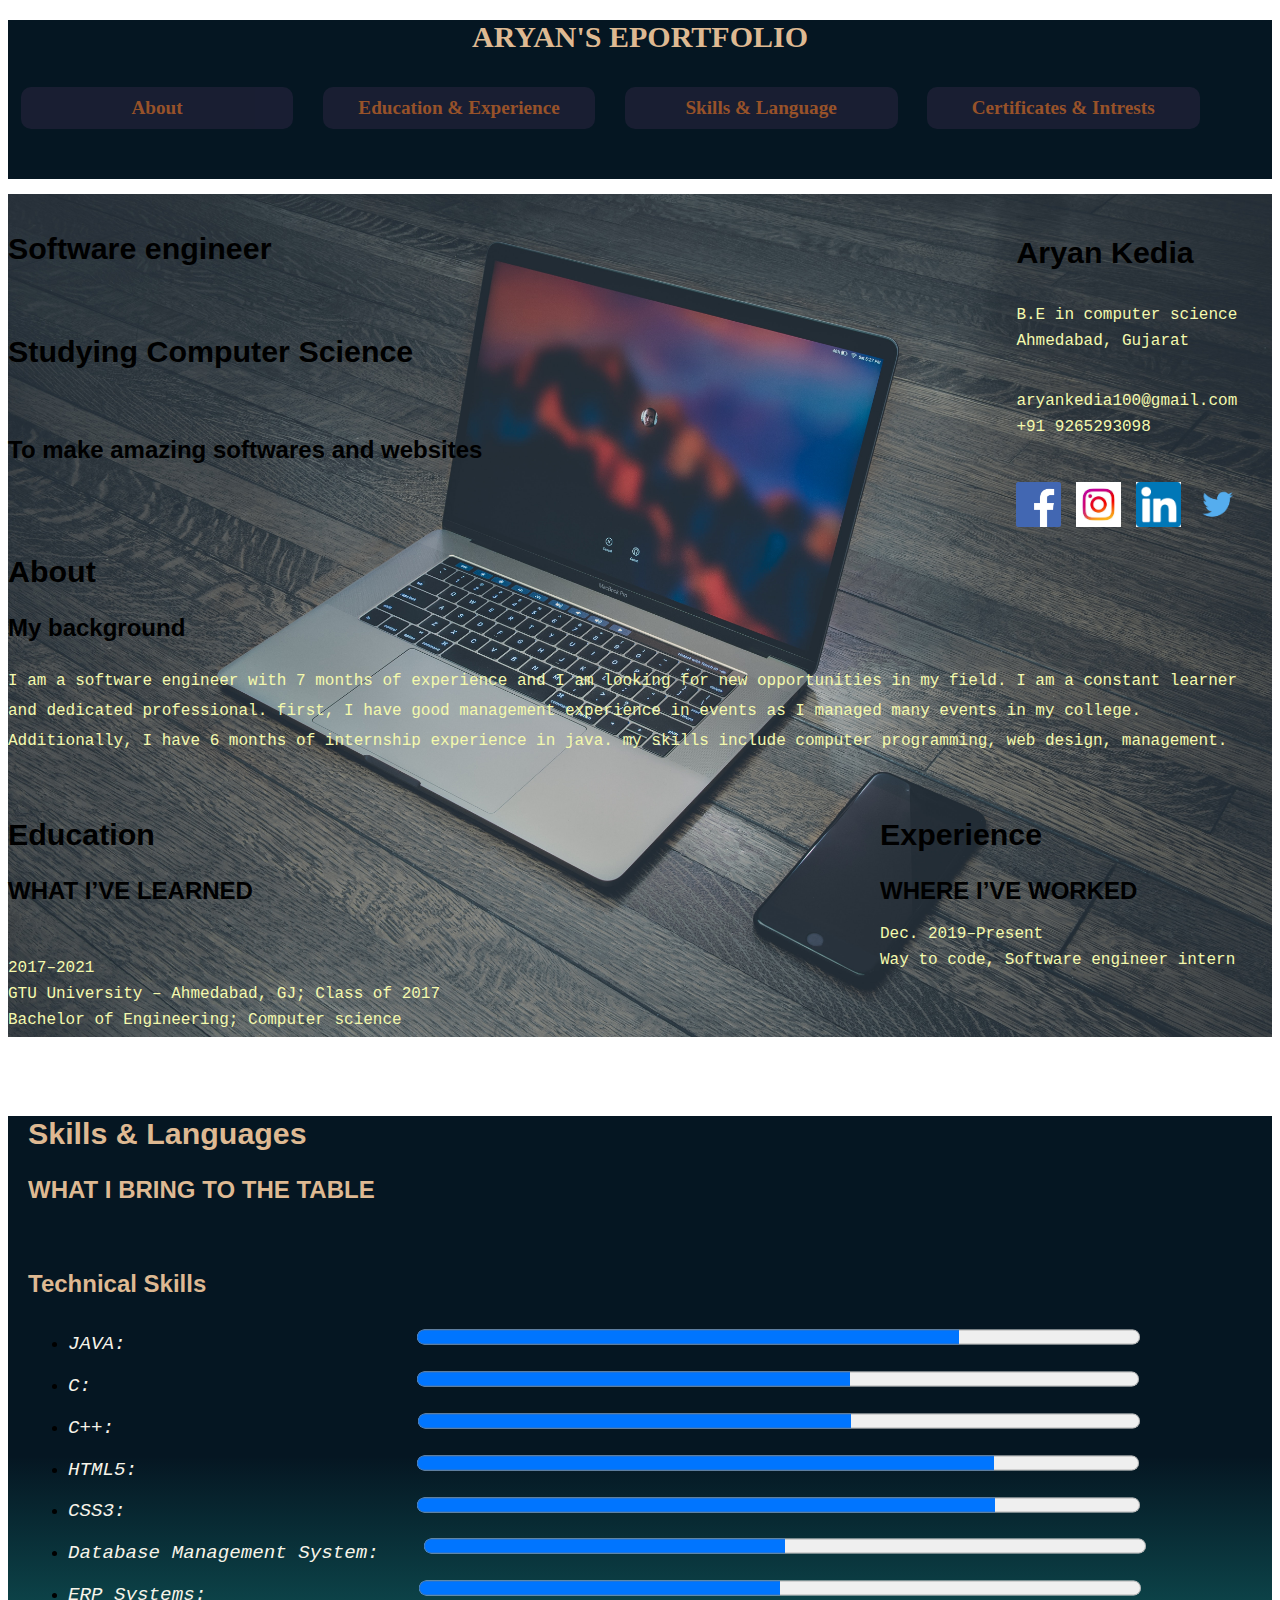
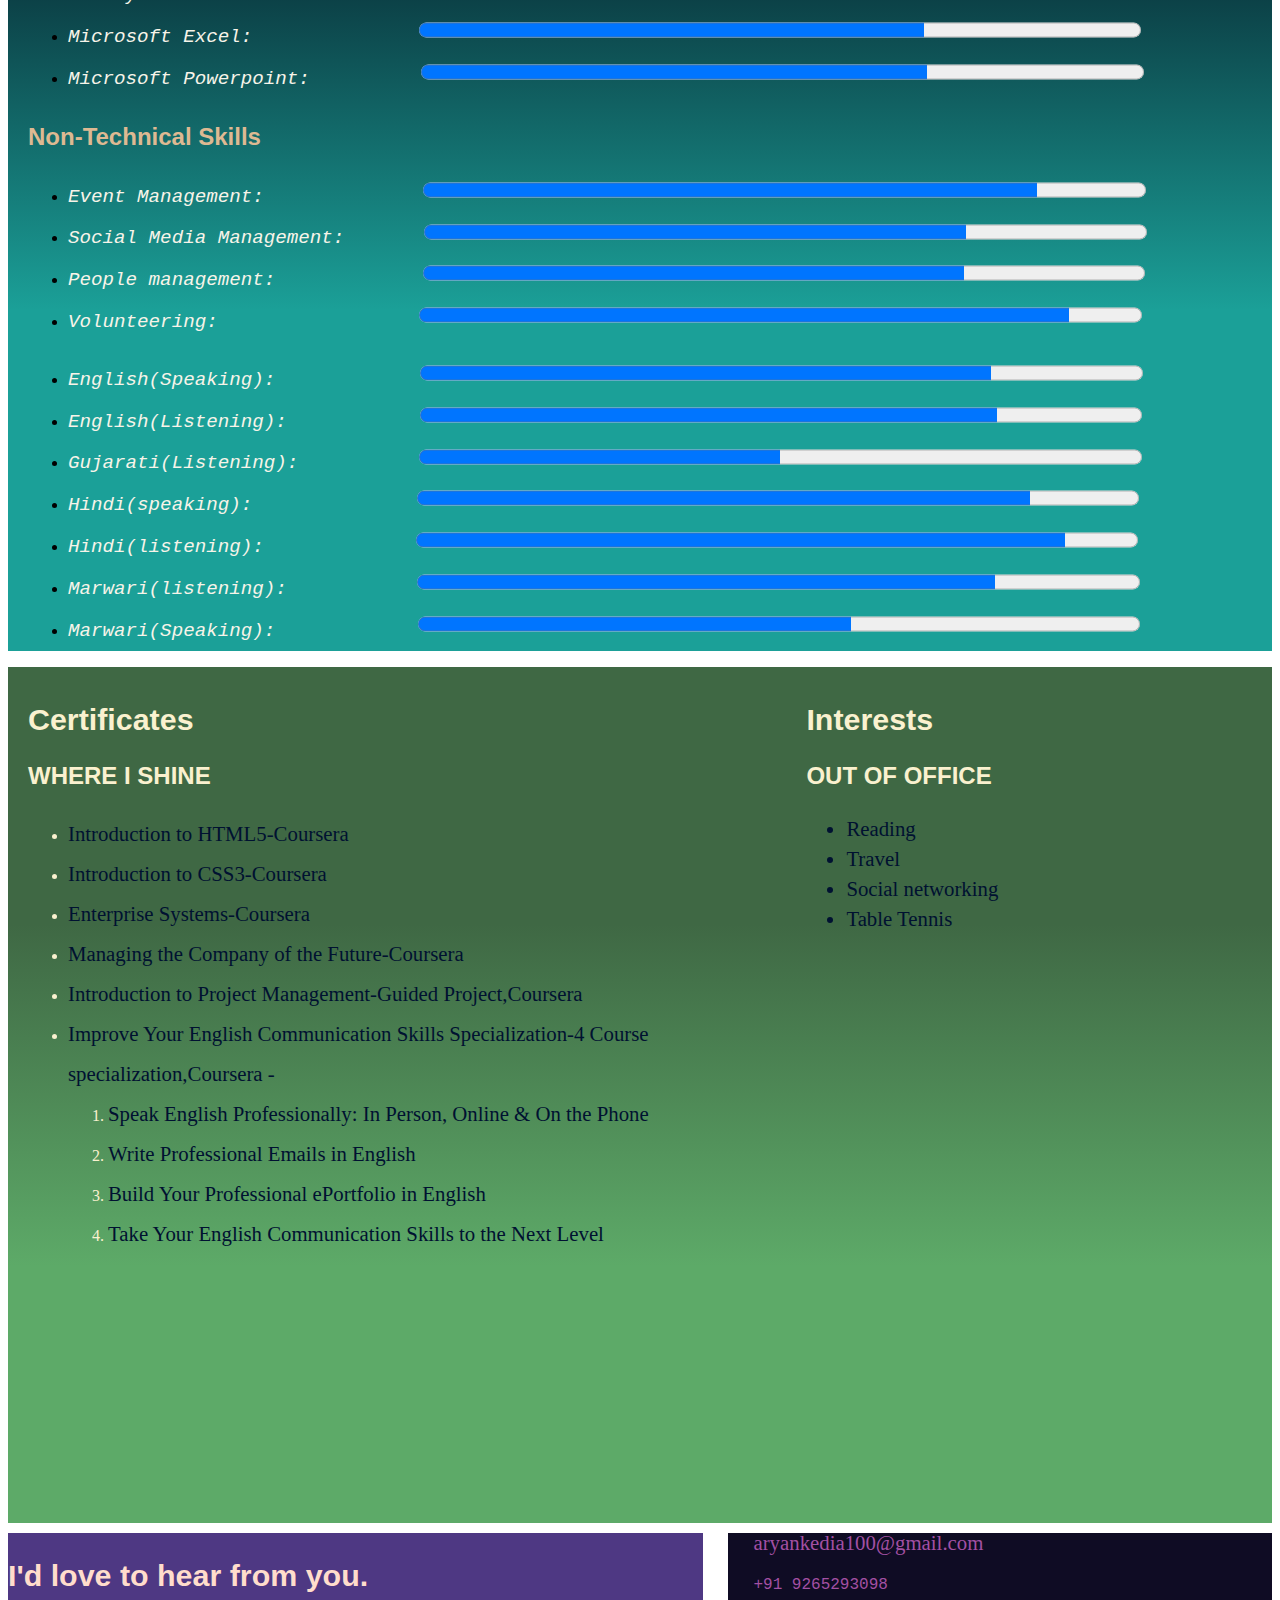
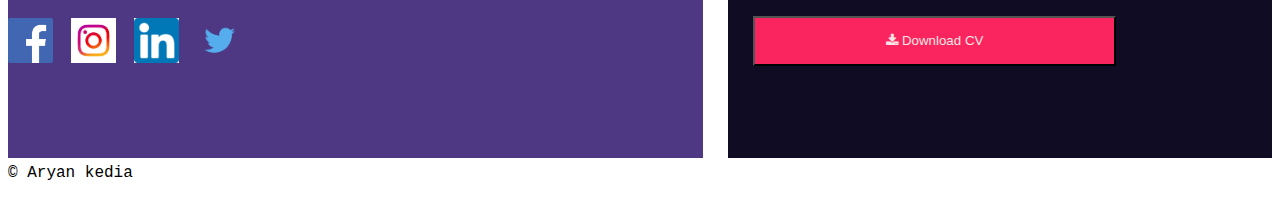
<file: Eportfolio/Index.html>
<!DOCTYPE html>
<html>
<head>
	<title>Aryan Eportfolio</title>
	<link rel="stylesheet" href="https://cdnjs.cloudflare.com/ajax/libs/font-awesome/4.7.0/css/font-awesome.min.css">
	<link rel="stylesheet" type="text/css" href="indexstyle.css">
</head>

<body>

<header>
	<h1>Aryan's Eportfolio</h1>
	<nav class="links">
		<a href="#About">About</a>
		<a href="#Education_Experience">Education & Experience</a>
		<a href="#Skills_Language">Skills & Language</a>
		<a href="#Certificates_Intrests">Certificates & Intrests</a></li>
	</nav>
 </header>

<section id="B1">
<section id="p1">
	<h2>Software engineer</h2><br>
	<h2>Studying Computer Science</h2><br>
	<h3>To make amazing softwares and websites</h3>
</section>
<section id="p2">
	<h4>Aryan Kedia</h4>
	<p>B.E in computer science</p>
	<p>Ahmedabad, Gujarat</p><br>
	<p>aryankedia100@gmail.com</p>
	<p>+91 9265293098</p><br>
	<p>
		<a href="https://www.facebook.com/aryankedia007?ref=bookmarks" target="_blank" class="i1"><img src="FBlogo.png" alt="Facebook logo"></a>
		<a href="https://instagram.com/_aryan_kedia" target="_blank" class="i1"><img src="Instalogo.jpg" alt="Instagram logo"></a>
		<a href="http://www.linkedin.com/in/aryan-kedia-0239566" target="_blank" class="i1"><img src="Linkdinlogo.png" alt="LinkdIn Logo"></a>
		<a href="http://www.twitter.com/aryan_kedia" target="_blank" class="i1"><img src="twitterlogo.png" alt="Twitter Logo"></a>
	</p>
 </section>
<section id="About">
	<h2>About</h2>
	<h3>My background</h3>
	<p>I am a software engineer with 7 months of experience and I am looking for new opportunities in my field. I am a constant learner and dedicated professional. first, I have good management experience in events as I managed many events in my college. Additionally, I have 6 months of internship experience in java. ​my skills include computer programming, web design, management.</p>
</section>
 <section id="Education_Experience">
	<section class="Education">
		<h2>Education</h2>
		<h3>WHAT I’VE LEARNED</h3><br>
		<p>2017–2021</p>
		<p>GTU University – Ahmedabad, GJ; Class of 2017</p>
		<p>Bachelor of Engineering; Computer science</p>
</section>
<section class="Experience">
	<h2>Experience</h2>
	<h3>WHERE I’VE WORKED</h3>
	<p>Dec. 2019–Present</p>
	<p>Way to code, Software engineer intern</p>
</section>
 </section>

<section id="Skills_Language">
	<h2>Skills & Languages</h2>
	<h3>WHAT I BRING TO THE TABLE</h3><br>
	<h3>Technical Skills</h3><ul>
	<li><label style="margin-right: 22%;">JAVA:&nbsp;&nbsp;</label>
	<progress value="75" max="100"></progress></li>
	<li><label style="margin-right: 24.8%;">C:&nbsp;&nbsp;</label>
	<progress value="60" max="100"></progress></li>	
	<li><label style="margin-right: 23%;">C++:&nbsp;&nbsp;</label>
	<progress value="60" max="100"></progress></li>
	<li><label style="margin-right: 21%;">HTML5:&nbsp;&nbsp;</label>
	<progress value="80" max="100"></progress></li>
	<li><label style="margin-right: 22%;">CSS3:&nbsp;&nbsp;</label>
	<progress value="80" max="100"></progress></li>
	<li><label style="margin-right: 1.5%;">Database Management System:&nbsp;&nbsp;</label>
	<progress value="50" max="100"></progress></li>
	<li><label style="margin-right: 15.4%;">ERP Systems:&nbsp;&nbsp;</label>
	<progress value="50" max="100"></progress></li>
	<li><label style="margin-right: 11.6%;">Microsoft Excel:&nbsp;&nbsp;</label>
	<progress value="70" max="100"></progress></li>
	<li><label style="margin-right: 7%;">Microsoft Powerpoint:&nbsp;&nbsp;</label>
	<progress value="70" max="100"></progress></li>

</ul>
<h3>Non-Technical Skills</h3>
<ul>
	<li><label style="margin-right: 11%;">Event Management:&nbsp;&nbsp;</label>
	<progress value="85" max="100"></progress></li>
	<li><label style="margin-right: 4.4%;">Social Media Management:&nbsp;&nbsp;</label>
	<progress value="75" max="100"></progress></li>
	<li><label style="margin-right: 10%;">People management:&nbsp;&nbsp;</label>
	<progress value="75" max="100"></progress></li>
	<li><label style="margin-right: 14.5%;">Volunteering:&nbsp;&nbsp;</label>
	<progress value="90" max="100"></progress></li>
</ul>
<ul>
	<li><label style="margin-right: 9.8%;">English(Speaking):&nbsp;&nbsp;</label>
	<progress value="79" max="100"></progress></li>
	<li><label style="margin-right: 8.8%;">English(Listening):&nbsp;&nbsp;</label>
	<progress value="80" max="100"></progress></li>
	<li><label style="margin-right: 7.8%;">Gujarati(Listening):&nbsp;&nbsp;</label>
	<progress value="50" max="100"></progress></li>
	<li><label style="margin-right: 11.4%;">Hindi(speaking):&nbsp;&nbsp;</label>
	<progress value="85" max="100"></progress></li>
	<li><label style="margin-right: 10.4%;">Hindi(listening):&nbsp;&nbsp;</label>
	<progress value="90" max="100"></progress></li>
	<li><label style="margin-right: 8.6%;">Marwari(listening):&nbsp;&nbsp;</label>
	<progress value="80" max="100"></progress></li>
		<li><label style="margin-right: 9.6%;">Marwari(Speaking):&nbsp;&nbsp;</label>
	<progress value="60" max="100"></progress></li>
</ul>
</section>
<section id="Certificates_Intrests">
	<section class="Certificates">
		<h2>Certificates</h2>
	<h3>WHERE I SHINE</h3>
		<ul>
			<li><a href="https://www.coursera.org/account/accomplishments/certificate/PHHLR8TYKVWQ" target="_blank">Introduction to HTML5-Coursera</a></li>
		<li><a href="https://www.coursera.org/account/accomplishments/certificate/APU247YVCEQA" target="_blank">Introduction to CSS3-Coursera</a></li>
		<li><a href="https://www.coursera.org/account/accomplishments/certificate/Z7F4Z5PKQ6VK">Enterprise Systems-Coursera</a></li>
		<li><a href="https://www.coursera.org/account/accomplishments/certificate/VSMD9BC739MA">Managing the Company of the Future-Coursera</a></li>
		<li><a href="https://www.coursera.org/account/accomplishments/certificate/TCY4DW8QK3DQ">Introduction to Project Management-Guided Project,Coursera</a></li>
		<li><a href="https://www.coursera.org/account/accomplishments/specialization/certificate/LNEUGQPMTTSQ" target="_blank">Improve Your English Communication Skills Specialization-4 Course specialization,Coursera - </a>
<ol>
	<li><a href="https://www.coursera.org/account/accomplishments/certificate/A6N6ZASW5XCM" target="_blank">Speak English Professionally: In Person, Online & On the Phone</a></li>
	<li><a href="https://www.coursera.org/account/accomplishments/certificate/3D82RM5HTH9A" target="_blank">Write Professional Emails in English</a></li>
	<li><a href="https://www.coursera.org/account/accomplishments/certificate/THYEUPDFKW6M" target="_blank">Build Your Professional ePortfolio in English</a></li>
	<li><a href="https://www.coursera.org/account/accomplishments/certificate/NBCNSN46DSUS" target="_blank">Take Your English Communication Skills to the Next Level</a></li>
</ol>
		</li>
		</ul>
				</section>

		<section class="Intrests">
			<h2>Interests</h2>
			<h3>OUT OF OFFICE</h3>
			<ul>
				<li>Reading</li>
				<li>Travel</li>
				<li>Social networking</li>
				<li>Table Tennis</li>
			</ul>
	</section>
</section>
<section id="sl_dcv">
<section id="sociallinks">
	<h2>I'd love to hear from you.</h2>
		<a href="https://www.facebook.com/aryankedia007?ref=bookmarks" target="_blank" class="i1"><img src="FBlogo.png" alt="Facebook logo"></a>
		<a href="https://instagram.com/_aryan_kedia" target="_blank" class="i1"><img src="Instalogo.jpg" alt="Instagram logo"></a>
		<a href="http://www.linkedin.com/in/aryan-kedia-0239566" target="_blank" class="i1"><img src="Linkdinlogo.png" alt="LinkdIn Logo"></a>
		<a href="http://www.twitter.com/aryan_kedia" target="_blank" class="i1"><img src="twitterlogo.png" alt="Twitter Logo"></a>
</section>
<section id="downloadcv">
	<a href = "mailto:aryankedia100@gmail.com?subject = Hey Aryan">aryankedia100@gmail.com</a>
	<p>+91 9265293098</p>
	<a href="AryanKedia_Resume.pdf" download="Aryan's Resume" target="_blank"><button><i class="fa fa-download"></i> Download CV</button></a>
</section>
</section>
<footer>
	<p>&copy; Aryan kedia</p>
</footer>
</body>
</html>
</file>
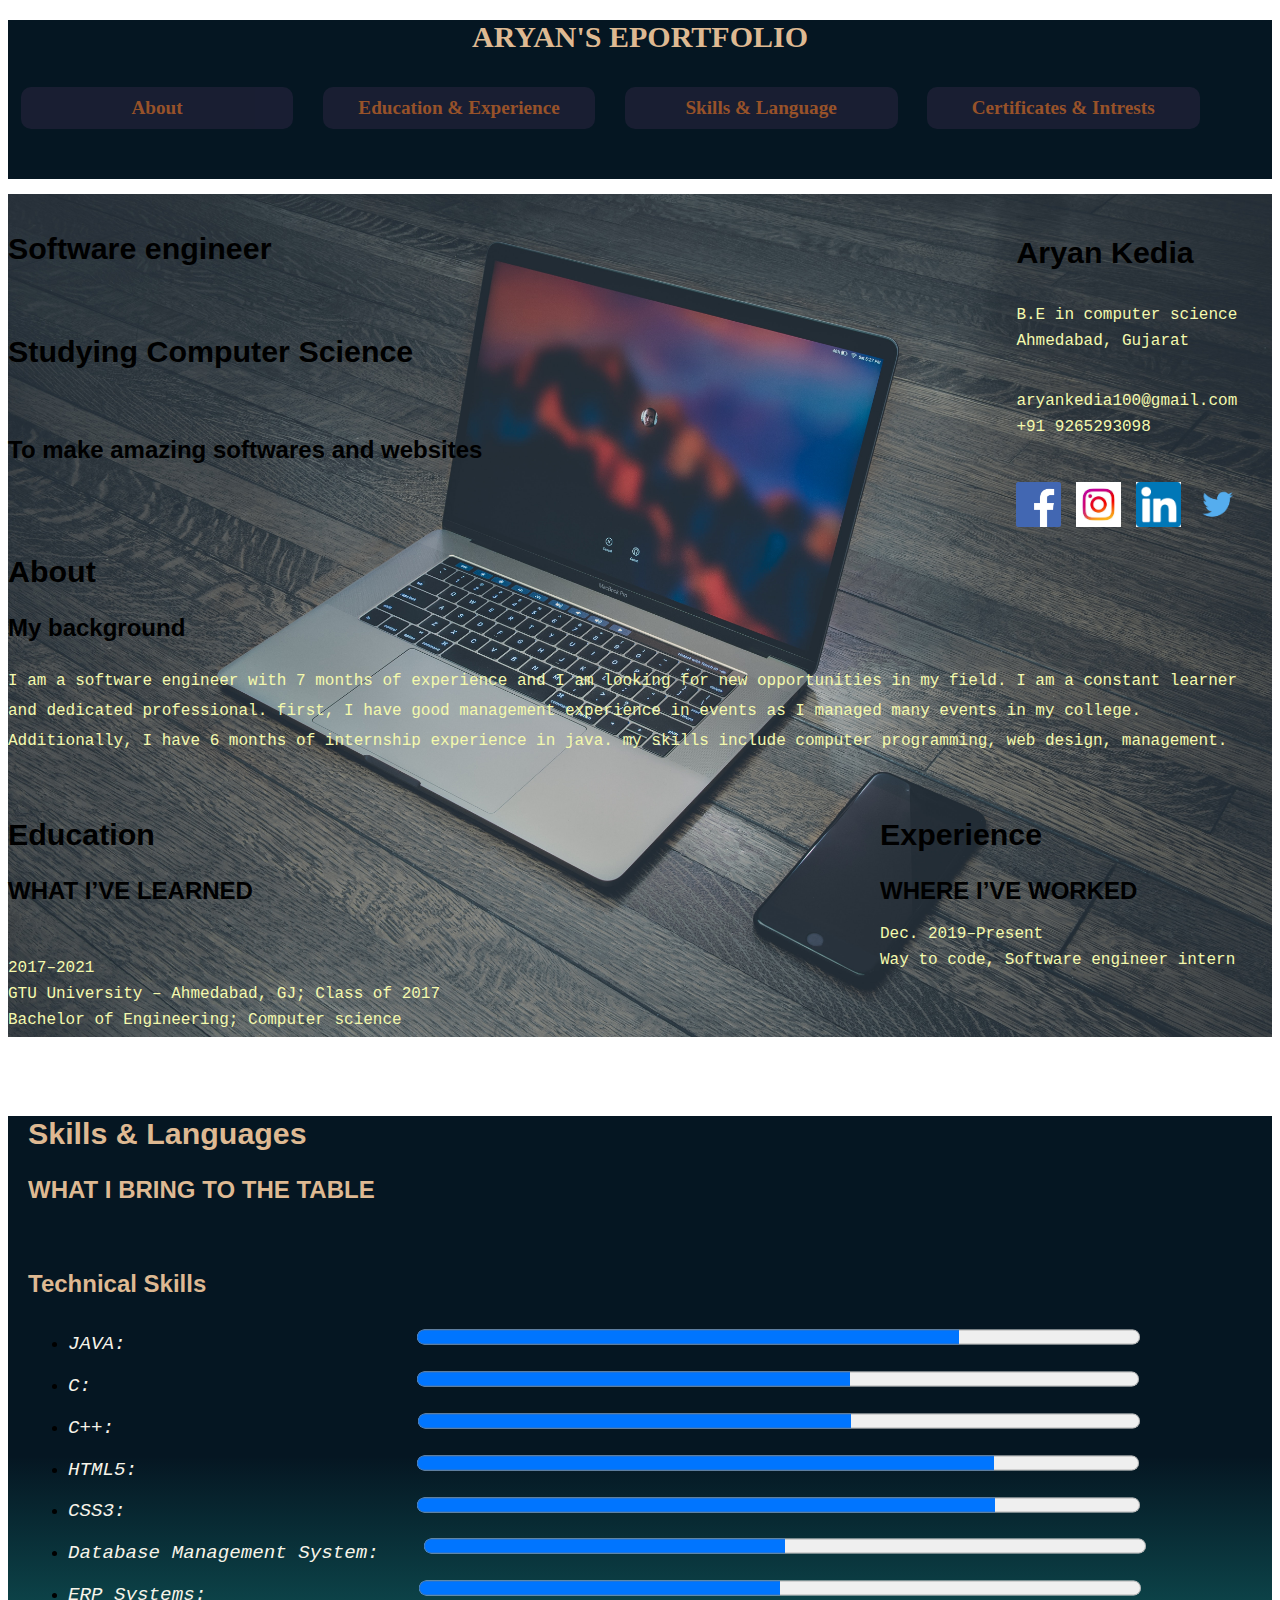
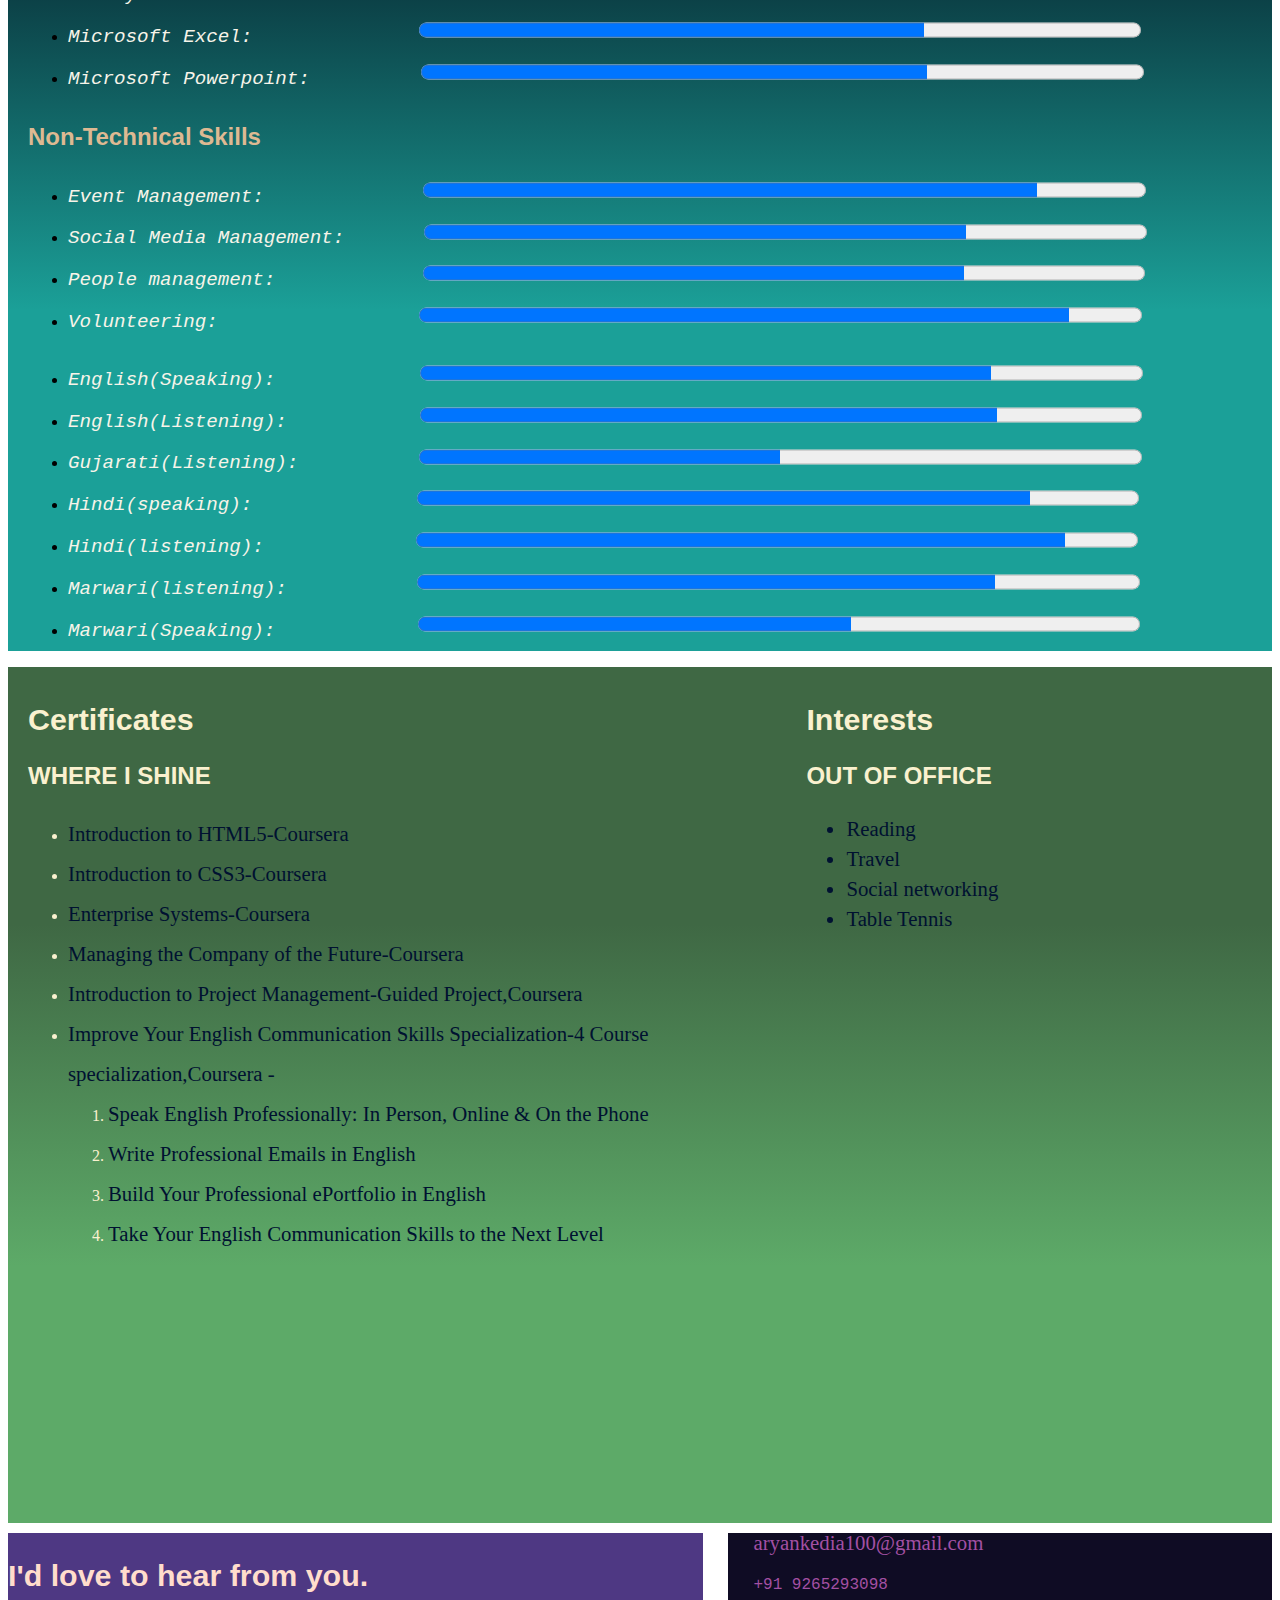
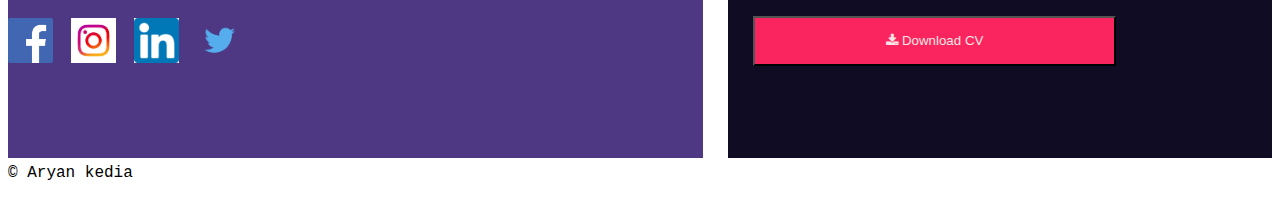
<file: Eportfolio/Aryaneportfolio.html>
<!DOCTYPE html>
<html>
<head>
	<title>Aryan Eportfolio</title>
	<link rel="stylesheet" href="https://cdnjs.cloudflare.com/ajax/libs/font-awesome/4.7.0/css/font-awesome.min.css">
	<link rel="stylesheet" type="text/css" href="Aryaneportfolio.css">
</head>

<body>

<header>
	<h1>Aryan's Eportfolio</h1>
	<nav class="links">
		<a href="#About">About</a>
		<a href="#Education_Experience">Education & Experience</a>
		<a href="#Skills_Language">Skills & Language</a>
		<a href="#Certificates_Intrests">Certificates & Intrests</a></li>
	</nav>
 </header>

<section id="B1">
<section id="p1">
	<h2>Software engineer</h2><br>
	<h2>Studying Computer Science</h2><br>
	<h3>To make amazing softwares and websites</h3>
</section>
<section id="p2">
	<h4>Aryan Kedia</h4>
	<p>B.E in computer science</p>
	<p>Ahmedabad, Gujarat</p><br>
	<p>aryankedia100@gmail.com</p>
	<p>+91 9265293098</p><br>
	<p>
		<a href="https://www.facebook.com/aryankedia007?ref=bookmarks" target="_blank" class="i1"><img src="FBlogo.png" alt="Facebook logo"></a>
		<a href="https://instagram.com/_aryan_kedia" target="_blank" class="i1"><img src="Instalogo.jpg" alt="Instagram logo"></a>
		<a href="http://www.linkedin.com/in/aryan-kedia-0239566" target="_blank" class="i1"><img src="Linkdinlogo.png" alt="LinkdIn Logo"></a>
		<a href="http://www.twitter.com/aryan_kedia" target="_blank" class="i1"><img src="twitterlogo.png" alt="Twitter Logo"></a>
	</p>
 </section>
<section id="About">
	<h2>About</h2>
	<h3>My background</h3>
	<p>I am a software engineer with 7 months of experience and I am looking for new opportunities in my field. I am a constant learner and dedicated professional. first, I have good management experience in events as I managed many events in my college. Additionally, I have 6 months of internship experience in java. ​my skills include computer programming, web design, management.</p>
</section>
 <section id="Education_Experience">
	<section class="Education">
		<h2>Education</h2>
		<h3>WHAT I’VE LEARNED</h3><br>
		<p>2017–2021</p>
		<p>GTU University – Ahmedabad, GJ; Class of 2017</p>
		<p>Bachelor of Engineering; Computer science</p>
</section>
<section class="Experience">
	<h2>Experience</h2>
	<h3>WHERE I’VE WORKED</h3>
	<p>Dec. 2019–Present</p>
	<p>Way to code, Software engineer intern</p>
</section>
 </section>

<section id="Skills_Language">
	<h2>Skills & Languages</h2>
	<h3>WHAT I BRING TO THE TABLE</h3><br>
	<h3>Technical Skills</h3><ul>
	<li><label style="margin-right: 22%;">JAVA:&nbsp;&nbsp;</label>
	<progress value="75" max="100"></progress></li>
	<li><label style="margin-right: 24.8%;">C:&nbsp;&nbsp;</label>
	<progress value="60" max="100"></progress></li>	
	<li><label style="margin-right: 23%;">C++:&nbsp;&nbsp;</label>
	<progress value="60" max="100"></progress></li>
	<li><label style="margin-right: 21%;">HTML5:&nbsp;&nbsp;</label>
	<progress value="80" max="100"></progress></li>
	<li><label style="margin-right: 22%;">CSS3:&nbsp;&nbsp;</label>
	<progress value="80" max="100"></progress></li>
	<li><label style="margin-right: 1.5%;">Database Management System:&nbsp;&nbsp;</label>
	<progress value="50" max="100"></progress></li>
	<li><label style="margin-right: 15.4%;">ERP Systems:&nbsp;&nbsp;</label>
	<progress value="50" max="100"></progress></li>
	<li><label style="margin-right: 11.6%;">Microsoft Excel:&nbsp;&nbsp;</label>
	<progress value="70" max="100"></progress></li>
	<li><label style="margin-right: 7%;">Microsoft Powerpoint:&nbsp;&nbsp;</label>
	<progress value="70" max="100"></progress></li>

</ul>
<h3>Non-Technical Skills</h3>
<ul>
	<li><label style="margin-right: 11%;">Event Management:&nbsp;&nbsp;</label>
	<progress value="85" max="100"></progress></li>
	<li><label style="margin-right: 4.4%;">Social Media Management:&nbsp;&nbsp;</label>
	<progress value="75" max="100"></progress></li>
	<li><label style="margin-right: 10%;">People management:&nbsp;&nbsp;</label>
	<progress value="75" max="100"></progress></li>
	<li><label style="margin-right: 14.5%;">Volunteering:&nbsp;&nbsp;</label>
	<progress value="90" max="100"></progress></li>
</ul>
<ul>
	<li><label style="margin-right: 9.8%;">English(Speaking):&nbsp;&nbsp;</label>
	<progress value="79" max="100"></progress></li>
	<li><label style="margin-right: 8.8%;">English(Listening):&nbsp;&nbsp;</label>
	<progress value="80" max="100"></progress></li>
	<li><label style="margin-right: 7.8%;">Gujarati(Listening):&nbsp;&nbsp;</label>
	<progress value="50" max="100"></progress></li>
	<li><label style="margin-right: 11.4%;">Hindi(speaking):&nbsp;&nbsp;</label>
	<progress value="85" max="100"></progress></li>
	<li><label style="margin-right: 10.4%;">Hindi(listening):&nbsp;&nbsp;</label>
	<progress value="90" max="100"></progress></li>
	<li><label style="margin-right: 8.6%;">Marwari(listening):&nbsp;&nbsp;</label>
	<progress value="80" max="100"></progress></li>
		<li><label style="margin-right: 9.6%;">Marwari(Speaking):&nbsp;&nbsp;</label>
	<progress value="60" max="100"></progress></li>
</ul>
</section>
<section id="Certificates_Intrests">
	<section class="Certificates">
		<h2>Certificates</h2>
	<h3>WHERE I SHINE</h3>
		<ul>
			<li><a href="https://www.coursera.org/account/accomplishments/certificate/PHHLR8TYKVWQ" target="_blank">Introduction to HTML5-Coursera</a></li>
		<li><a href="https://www.coursera.org/account/accomplishments/certificate/APU247YVCEQA" target="_blank">Introduction to CSS3-Coursera</a></li>
		<li><a href="https://www.coursera.org/account/accomplishments/certificate/Z7F4Z5PKQ6VK">Enterprise Systems-Coursera</a></li>
		<li><a href="https://www.coursera.org/account/accomplishments/certificate/VSMD9BC739MA">Managing the Company of the Future-Coursera</a></li>
		<li><a href="https://www.coursera.org/account/accomplishments/certificate/TCY4DW8QK3DQ">Introduction to Project Management-Guided Project,Coursera</a></li>
		<li><a href="https://www.coursera.org/account/accomplishments/specialization/certificate/LNEUGQPMTTSQ" target="_blank">Improve Your English Communication Skills Specialization-4 Course specialization,Coursera - </a>
<ol>
	<li><a href="https://www.coursera.org/account/accomplishments/certificate/A6N6ZASW5XCM" target="_blank">Speak English Professionally: In Person, Online & On the Phone</a></li>
	<li><a href="https://www.coursera.org/account/accomplishments/certificate/3D82RM5HTH9A" target="_blank">Write Professional Emails in English</a></li>
	<li><a href="https://www.coursera.org/account/accomplishments/certificate/THYEUPDFKW6M" target="_blank">Build Your Professional ePortfolio in English</a></li>
	<li><a href="https://www.coursera.org/account/accomplishments/certificate/NBCNSN46DSUS" target="_blank">Take Your English Communication Skills to the Next Level</a></li>
</ol>
		</li>
		</ul>
				</section>

		<section class="Intrests">
			<h2>Interests</h2>
			<h3>OUT OF OFFICE</h3>
			<ul>
				<li>Reading</li>
				<li>Travel</li>
				<li>Social networking</li>
				<li>Table Tennis</li>
			</ul>
	</section>
</section>
<section id="sl_dcv">
<section id="sociallinks">
	<h2>I'd love to hear from you.</h2>
		<a href="https://www.facebook.com/aryankedia007?ref=bookmarks" target="_blank" class="i1"><img src="FBlogo.png" alt="Facebook logo"></a>
		<a href="https://instagram.com/_aryan_kedia" target="_blank" class="i1"><img src="Instalogo.jpg" alt="Instagram logo"></a>
		<a href="http://www.linkedin.com/in/aryan-kedia-0239566" target="_blank" class="i1"><img src="Linkdinlogo.png" alt="LinkdIn Logo"></a>
		<a href="http://www.twitter.com/aryan_kedia" target="_blank" class="i1"><img src="twitterlogo.png" alt="Twitter Logo"></a>
</section>
<section id="downloadcv">
	<a href = "mailto:aryankedia100@gmail.com?subject = Hey Aryan">aryankedia100@gmail.com</a>
	<p>+91 9265293098</p>
	<a href="AryanKedia_Resume.pdf" download="Aryan's Resume" target="_blank"><button><i class="fa fa-download"></i> Download CV</button></a>
</section>
</section>
<footer>
	<p>&copy; Aryan kedia</p>
</footer>
</body>
</html>
</file>
<file: Eportfolio/indexstyle.css>
header{
	    background-color: #051622;
	    color: #DEB992;
	    font-style: "Playfair Display";
	    font-weight: bold;
	    text-align: left;
}

nav a{
	background-color: #22223A;
	color: #D56C2C;
	text-decoration:none;
	display: inline-block;
	width: 20%;
	text-align: center;
	margin: 1%;
	margin-bottom: 4%;
	padding: 10px; 
	border-radius: 10px;
	opacity: 0.7;
	font-weight: bold;
	font-size: 120%;
	position: relative;
	transition: 
}
nav a:hover{
	background-color: #E8EAE3;
	color: #FA2742;
	opacity: 1;
	border-radius: 1px;
}
h1{
	color: rgb(255,250,250);
	text-transform: uppercase;
	text-align: center;
	font-size: 30px;
}
header > h1{
	color: #DEB992;
}
#p1{
	display: inline-block;
	width: 45%;
	float: left;
	margin-right:5%;
	margin-top: 1px;
	border-style: hidden;
	padding-bottom: 35px;
	padding-top: 10px;
}
#p2{
	width: 20%;
	margin-left: 60%;
	border-style: hidden;
	margin-top: 15px;
	padding-top: 0.1px;
	padding-left: 250px; 

}
#B1{
background-image: url("pic2.jpg");
	background-repeat: no-repeat;
	background-position: 0 0;
	background-size: 100%;

}
img {
  height: 45px;
  width: 45px;
  margin-right: 2%;
}
#About{
	clear: both;
	border-style: hidden;
	margin-top: 20px;
}
#About>p, #p2 > p{
	color: #F4F9AD;
}
.Education{
	display: inline-block;
	width: 45%;
	float: left;
	margin-right:5%;
}
#Skills_Language{
	clear: both;
}
.Certificates{
	display: inline-block;
	width: 45%;
	float: left;
	margin-right:5%;
}
#sociallinks{
	clear: left;
	display: inline-block;
	width: 55%;
	float: left;
	border-style: hidden;
	margin-top: 10px;
	height: 25vh;
	display: inline-block;
	background-color: #4E3883;
	color: #FFDDCC;
	margin-right: 2%;
}
#downloadcv{
	display: inline-block;
	float: left;
	display: inline-block;
	height: 25vh;
	width: 41%;
	border-style: hidden;
	margin-top: 10px;
	padding-left: 25px;
	background-color: #0F0C24;
	color: #A350A3;
}
footer{
	clear: both;
}
h2, h3, h4, h5{
  font-family: Arial, Helvetica, sans-serif;
  font-size: 190%;
}
h3{
	font-size: 150%;
}
p{
  font-family: "Lucida Console", Courier, monospace;
  line-height: 30px;
}
#p2 > p{

	line-height: 10px;
}
.Education > p{
	line-height: 10px;
	color: #F4F9AD;
}
.Experience > p{
	color: #F4F9AD;
	line-height: 10px;
}
label{
  font-family: "Lucida Console", Courier, monospace;
  line-height: 40px;
  font-size: 120%;
  font-style: italic;
}
progress{
	position: relative;
	width: 60%;
	height: 30px;
}
ul > li > a , ol >li > a{
	text-decoration: none;
	line-height: 40px;
	font-size: 130%;
	color: #001131;
}
ul > li > a:hover , ol >li > a:hover{
	color: #FAF1CF;
}
.Intrests > ul > li{
	color: #001131;
	font-size: 130%;
	line-height: 30px;
}
#downloadcv > a{
	text-decoration: none;
	font-size: 130%;
	line-height: 20px;
	color: #A350A3;
}	
#downloadcv > a:hover{
	color: #C1436D;
}
#downloadcv > a > button{
	color: #F8E5E5;
	background-color: #FA255E;
	width: 70%;
	height: 50px;
}
#downloadcv > a > button:hover{
	background-color: #D48166;
	color: ##E6E2DD;
}
.Education{
	margin-top: 10px;
	border-style: hidden;
	padding-bottom: 35px;
	padding-top: 10px;
}
.Experience{
	display: inline-block;
	width: 30%;
	margin-top: 10px;
	border-style: hidden;
	padding-bottom: 95px;
	padding-top: 10px;	
	padding-left: 150px;
	margin-left: 90px; 
}
#Skills_Language{
	border-style: hidden;
	margin-top: 40px;
	padding-left: 20px; 
  background-image: linear-gradient(#051622 30%, #1BA098 70%);
}
.Certificates{
	border-style: hidden;
	margin-top: 10px;
	padding-left: 20px;
	width: 55%;
}
.Intrests{
	margin-top: 10px;
	width: 35%;
	height: 94vh;
	padding-left: 20px;
	display: inline-block;
	border-style: hidden;
}
#Skills_Language > h2, #Skills_Language > h3{
	color: #DEB992;
}
 label{
 	color: #F7F4E9;
 }
#Certificates_Intrests{
	  background-image: linear-gradient(#3F6844 30%, #5DAA68 70%);
	  color: #FAF1CF;
}
#sl_dcv{
	background-color: #4E3883;
}
</file>
<file: Eportfolio/Aryaneportfolio.css>
header{
	    background-color: #051622;
	    color: #DEB992;
	    font-style: "Playfair Display";
	    font-weight: bold;
	    text-align: left;
}

nav a{
	background-color: #22223A;
	color: #D56C2C;
	text-decoration:none;
	display: inline-block;
	width: 20%;
	text-align: center;
	margin: 1%;
	margin-bottom: 4%;
	padding: 10px; 
	border-radius: 10px;
	opacity: 0.7;
	font-weight: bold;
	font-size: 120%;
	position: relative;
	transition: 
}
nav a:hover{
	background-color: #E8EAE3;
	color: #FA2742;
	opacity: 1;
	border-radius: 1px;
}
h1{
	color: rgb(255,250,250);
	text-transform: uppercase;
	text-align: center;
	font-size: 30px;
}
header > h1{
	color: #DEB992;
}
#p1{
	display: inline-block;
	width: 45%;
	float: left;
	margin-right:5%;
	margin-top: 1px;
	border-style: hidden;
	padding-bottom: 35px;
	padding-top: 10px;
}
#p2{
	width: 20%;
	margin-left: 60%;
	border-style: hidden;
	margin-top: 15px;
	padding-top: 0.1px;
	padding-left: 250px; 

}
#B1{
background-image: url("pic2.jpg");
	background-repeat: no-repeat;
	background-position: 0 0;
	background-size: 100%;

}
img {
  height: 45px;
  width: 45px;
  margin-right: 2%;
}
#About{
	clear: both;
	border-style: hidden;
	margin-top: 20px;
}
#About>p, #p2 > p{
	color: #F4F9AD;
}
.Education{
	display: inline-block;
	width: 45%;
	float: left;
	margin-right:5%;
}
#Skills_Language{
	clear: both;
}
.Certificates{
	display: inline-block;
	width: 45%;
	float: left;
	margin-right:5%;
}
#sociallinks{
	clear: left;
	display: inline-block;
	width: 55%;
	float: left;
	border-style: hidden;
	margin-top: 10px;
	height: 25vh;
	display: inline-block;
	background-color: #4E3883;
	color: #FFDDCC;
	margin-right: 2%;
}
#downloadcv{
	display: inline-block;
	float: left;
	display: inline-block;
	height: 25vh;
	width: 41%;
	border-style: hidden;
	margin-top: 10px;
	padding-left: 25px;
	background-color: #0F0C24;
	color: #A350A3;
}
footer{
	clear: both;
}
h2, h3, h4, h5{
  font-family: Arial, Helvetica, sans-serif;
  font-size: 190%;
}
h3{
	font-size: 150%;
}
p{
  font-family: "Lucida Console", Courier, monospace;
  line-height: 30px;
}
#p2 > p{

	line-height: 10px;
}
.Education > p{
	line-height: 10px;
	color: #F4F9AD;
}
.Experience > p{
	color: #F4F9AD;
	line-height: 10px;
}
label{
  font-family: "Lucida Console", Courier, monospace;
  line-height: 40px;
  font-size: 120%;
  font-style: italic;
}
progress{
	position: relative;
	width: 60%;
	height: 30px;
}
ul > li > a , ol >li > a{
	text-decoration: none;
	line-height: 40px;
	font-size: 130%;
	color: #001131;
}
ul > li > a:hover , ol >li > a:hover{
	color: #FAF1CF;
}
.Intrests > ul > li{
	color: #001131;
	font-size: 130%;
	line-height: 30px;
}
#downloadcv > a{
	text-decoration: none;
	font-size: 130%;
	line-height: 20px;
	color: #A350A3;
}	
#downloadcv > a:hover{
	color: #C1436D;
}
#downloadcv > a > button{
	color: #F8E5E5;
	background-color: #FA255E;
	width: 70%;
	height: 50px;
}
#downloadcv > a > button:hover{
	background-color: #D48166;
	color: ##E6E2DD;
}
.Education{
	margin-top: 10px;
	border-style: hidden;
	padding-bottom: 35px;
	padding-top: 10px;
}
.Experience{
	display: inline-block;
	width: 30%;
	margin-top: 10px;
	border-style: hidden;
	padding-bottom: 95px;
	padding-top: 10px;	
	padding-left: 150px;
	margin-left: 90px; 
}
#Skills_Language{
	border-style: hidden;
	margin-top: 40px;
	padding-left: 20px; 
  background-image: linear-gradient(#051622 30%, #1BA098 70%);
}
.Certificates{
	border-style: hidden;
	margin-top: 10px;
	padding-left: 20px;
	width: 55%;
}
.Intrests{
	margin-top: 10px;
	width: 35%;
	height: 94vh;
	padding-left: 20px;
	display: inline-block;
	border-style: hidden;
}
#Skills_Language > h2, #Skills_Language > h3{
	color: #DEB992;
}
 label{
 	color: #F7F4E9;
 }
#Certificates_Intrests{
	  background-image: linear-gradient(#3F6844 30%, #5DAA68 70%);
	  color: #FAF1CF;
}
#sl_dcv{
	background-color: #4E3883;
}
</file>
